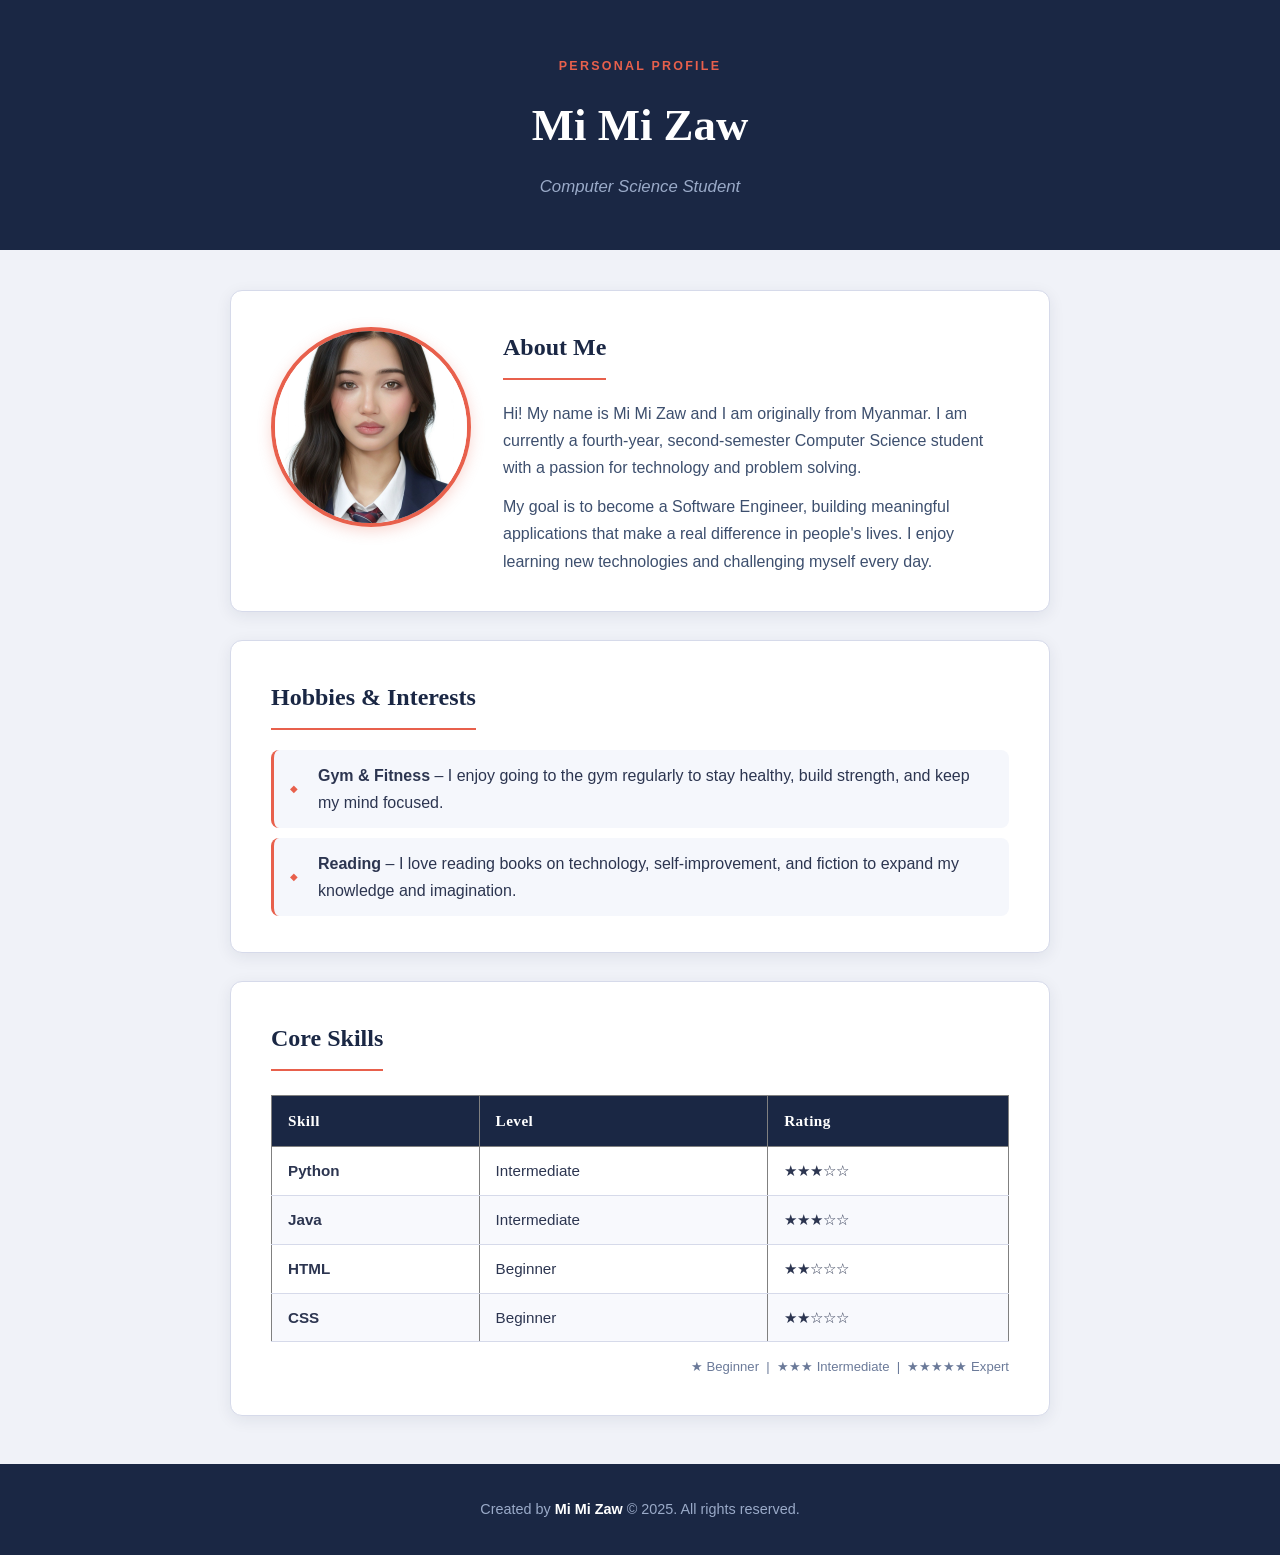
<file: index.html>
<!DOCTYPE html>
<html lang="en">
<head>
    <meta charset="UTF-8">
    <meta name="viewport" content="width=device-width, initial-scale=1.0">
    <title>My Profile – Mi Mi Zaw</title>
    <link rel="stylesheet" href="public/css/style.css">
</head>
<body>

    <header>
        <div class="header-inner">
            <p class="header-eyebrow">Personal Profile</p>
            <h1>Mi Mi Zaw</h1>
            <p class="header-tagline">Computer Science Student</p>
        </div>
    </header>

    <main class="content">

        <section class="biography card">
            <div class="bio-image-wrap">
                <img src="public/images/Image (6).jpg"
                     alt="Mi Mi Zaw Profile Photo"
                     width="220" height="220">
            </div>
            <div class="bio-text">
                <h2>About Me</h2>
                <p>
                    Hi! My name is Mi Mi Zaw and I am originally from Myanmar.
                    I am currently a fourth-year, second-semester Computer Science student
                    with a passion for technology and problem solving.
                </p>
                <p>
                    My goal is to become a Software Engineer, building meaningful
                    applications that make a real difference in people's lives.
                    I enjoy learning new technologies and challenging myself every day.
                </p>
            </div>
        </section>

        <section class="hobbies card">
            <h2>Hobbies &amp; Interests</h2>
            <ul>
                <li>
                    <strong>Gym &amp; Fitness</strong> – I enjoy going to the gym
                    regularly to stay healthy, build strength, and keep my mind focused.
                </li>
                <li>
                    <strong>Reading</strong> – I love reading books on technology,
                    self-improvement, and fiction to expand my knowledge and imagination.
                </li>
            </ul>
        </section>

        <section class="skills card">
            <h2>Core Skills</h2>
            <table border="1" cellpadding="10" cellspacing="0" width="100%">
                <thead>
                    <tr>
                        <th>Skill</th>
                        <th>Level</th>
                        <th>Rating</th>
                    </tr>
                </thead>
                <tbody>
                    <tr>
                        <td>Python</td>
                        <td>Intermediate</td>
                        <td>&#9733;&#9733;&#9733;&#9734;&#9734;</td>
                    </tr>
                    <tr class="alt-row">
                        <td>Java</td>
                        <td>Intermediate</td>
                        <td>&#9733;&#9733;&#9733;&#9734;&#9734;</td>
                    </tr>
                    <tr>
                        <td>HTML</td>
                        <td>Beginner</td>
                        <td>&#9733;&#9733;&#9734;&#9734;&#9734;</td>
                    </tr>
                    <tr class="alt-row">
                        <td>CSS</td>
                        <td>Beginner</td>
                        <td>&#9733;&#9733;&#9734;&#9734;&#9734;</td>
                    </tr>
                </tbody>
            </table>
            <p class="table-legend">&#9733; Beginner &nbsp;|&nbsp; &#9733;&#9733;&#9733; Intermediate &nbsp;|&nbsp; &#9733;&#9733;&#9733;&#9733;&#9733; Expert</p>
        </section>

    </main>

    <footer>
        <p>Created by <strong>Mi Mi Zaw</strong> &copy; 2025. All rights reserved.</p>
    </footer>

</body>
</html>
</file>
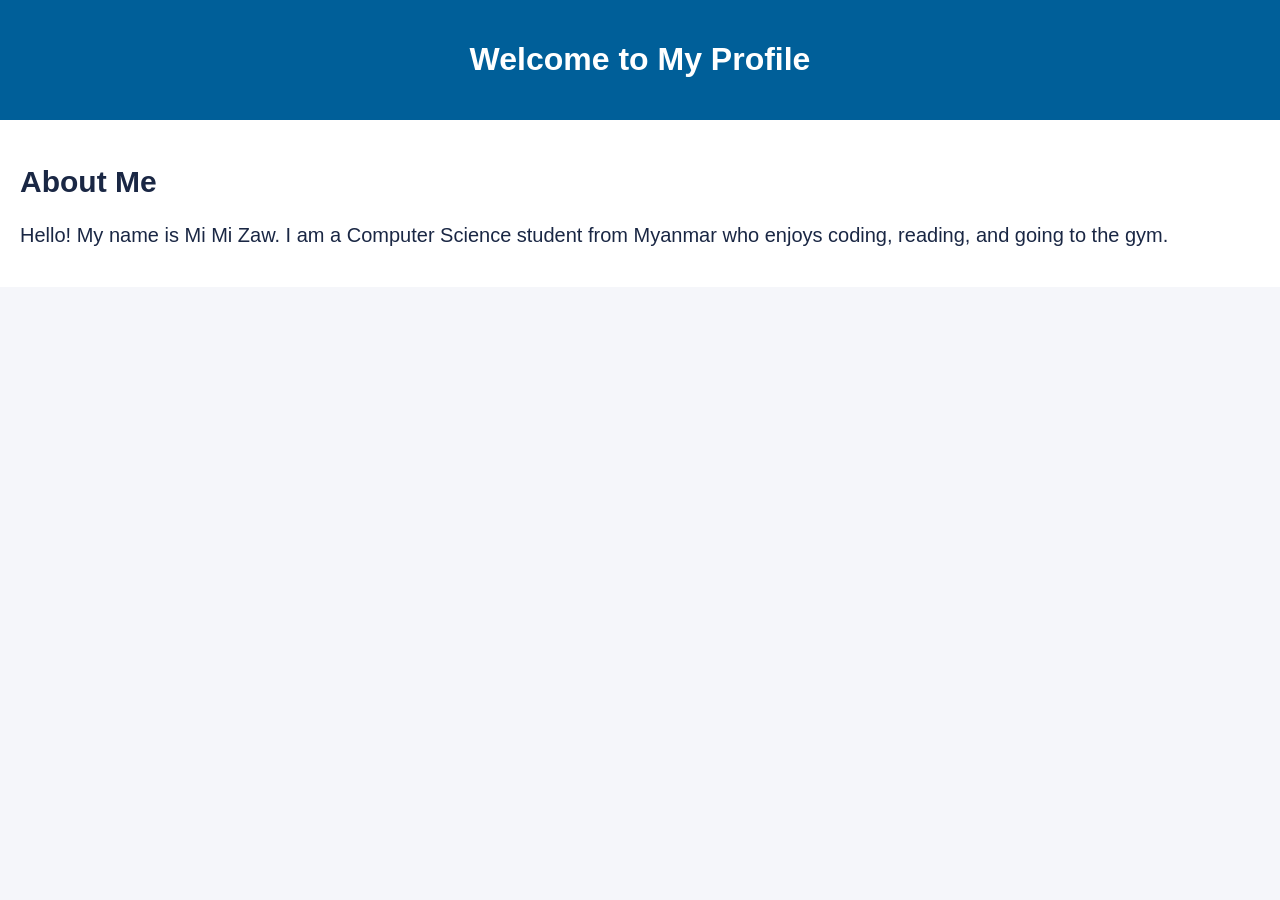
<file: profile_2.html>
<!DOCTYPE html>
<html lang="en">
<head>
  <meta charset="UTF-8">
  <meta name="viewport" content="width=device-width, initial-scale=1.0">
  <link rel="stylesheet" href="public/css/profile.css">
  <title>My Profile - Mi Mi Zaw</title>
</head>
<body>

  <header>
    <h1>Welcome to My Profile</h1>
  </header>

  <section class="about">
    <h2>About Me</h2>
    <p>Hello! My name is Mi Mi Zaw. I am a Computer Science student
       from Myanmar who enjoys coding, reading, and going to the gym.</p>
  </section>

</body>
</html>
</file>
<file: public/css/style.css>
/* ============================================================
   PERSONAL PROFILE PAGE — style.css
   ============================================================ */

/* ---- RESET & BASE ---- */
*, *::before, *::after {
    box-sizing: border-box;
    margin: 0;
    padding: 0;
}

body {
    font-family: -apple-system, BlinkMacSystemFont, "Segoe UI", Roboto,
                 Helvetica, Arial, sans-serif;
    font-size: 16px;
    line-height: 1.7;
    background-color: #f0f2f8;
    color: #2c3550;
}

/* ---- HEADER ---- */
header {
    background-color: #1a2744;
    color: #ffffff;
    padding: 56px 24px 48px;
    text-align: center;
}

.header-eyebrow {
    font-size: 0.78rem;
    letter-spacing: 0.18em;
    text-transform: uppercase;
    color: #e8604c;
    margin-bottom: 10px;
    font-weight: 600;
}

header h1 {
    font-family: Georgia, "Times New Roman", serif;
    font-size: 2.8rem;
    font-weight: 700;
    color: #ffffff;
    margin-bottom: 10px;
}

.header-tagline {
    font-size: 1.05rem;
    color: #9aaac8;
    font-style: italic;
}

/* ---- MAIN CONTENT CONTAINER ---- */
.content {
    max-width: 860px;
    margin: 40px auto 48px;
    padding: 0 20px;
    display: flex;
    flex-direction: column;
    gap: 28px;
}

/* ---- CARD SHARED STYLES ---- */
.card {
    background-color: #ffffff;
    border-radius: 12px;
    padding: 36px 40px;
    box-shadow: 0 4px 16px rgba(26, 39, 68, 0.08);
    border: 1px solid #d6daea;
    transition: box-shadow 0.25s ease, transform 0.25s ease;
}

.card:hover {
    box-shadow: 0 8px 28px rgba(26, 39, 68, 0.14);
    transform: translateY(-2px);
}

/* ---- SECTION HEADINGS ---- */
.card h2 {
    font-family: Georgia, "Times New Roman", serif;
    font-size: 1.5rem;
    color: #1a2744;
    margin-bottom: 20px;
    padding-bottom: 10px;
    border-bottom: 2px solid #e8604c;
    display: inline-block;
}

/* ---- BIOGRAPHY SECTION ---- */
.biography {
    display: flex;
    gap: 32px;
    align-items: flex-start;
}

.bio-image-wrap {
    flex-shrink: 0;
}

.bio-image-wrap img {
    width: 200px;
    height: 200px;
    object-fit: cover;
    border-radius: 50%;
    border: 4px solid #e8604c;
    box-shadow: 0 4px 14px rgba(232, 96, 76, 0.25);
    display: block;
}

.bio-text h2 {
    margin-top: 0;
}

.bio-text p {
    color: #3d4f6e;
    margin-bottom: 12px;
}

.bio-text p:last-child {
    margin-bottom: 0;
}

/* ---- HOBBIES SECTION ---- */
.hobbies ul {
    list-style: none;
    padding: 0;
    margin: 0;
    display: flex;
    flex-direction: column;
    gap: 10px;
}

.hobbies ul li {
    padding: 12px 16px 12px 44px;
    background-color: #f5f7fc;
    border-radius: 8px;
    border-left: 3px solid #e8604c;
    color: #2c3550;
    position: relative;
}

.hobbies ul li::before {
    content: "◆";
    color: #e8604c;
    font-size: 0.6rem;
    position: absolute;
    left: 16px;
    top: 50%;
    transform: translateY(-50%);
}

/* ---- SKILLS TABLE ---- */
.skills table {
    width: 100%;
    border-collapse: collapse;
    font-size: 0.95rem;
    margin-top: 4px;
}

.skills table thead tr {
    background-color: #1a2744;
    color: #ffffff;
}

.skills table thead th {
    padding: 12px 16px;
    text-align: left;
    font-family: Georgia, serif;
    font-weight: 600;
    letter-spacing: 0.03em;
}

.skills table tbody tr {
    border-bottom: 1px solid #d6daea;
    transition: background-color 0.15s ease;
}

.skills table tbody tr:hover {
    background-color: #eef1fb;
}

.skills table tbody tr.alt-row {
    background-color: #f8f9fd;
}

.skills table tbody tr.alt-row:hover {
    background-color: #eef1fb;
}

.skills table tbody td {
    padding: 11px 16px;
    color: #2c3550;
    vertical-align: middle;
}

.skills table tbody td:first-child {
    font-weight: 600;
}

/* Star ratings */
.stars {
    color: #e8604c;
    font-size: 1.1rem;
    letter-spacing: 2px;
}

/* Legend below the table */
.table-legend {
    margin-top: 14px;
    font-size: 0.82rem;
    color: #6b7a99;
    text-align: right;
}

/* ---- FOOTER ---- */
footer {
    background-color: #1a2744;
    color: #9aaac8;
    text-align: center;
    padding: 32px 24px;
    font-size: 0.9rem;
    line-height: 1.9;
}

footer strong {
    color: #ffffff;
}

/* ---- RESPONSIVE ---- */
@media (max-width: 620px) {
    header h1 {
        font-size: 2rem;
    }

    .content {
        margin: 24px auto 32px;
        gap: 20px;
    }

    .card {
        padding: 24px 20px;
    }

    .biography {
        flex-direction: column;
        align-items: center;
        text-align: center;
    }

    .bio-image-wrap img {
        width: 160px;
        height: 160px;
    }

    .card h2 {
        font-size: 1.25rem;
    }

    .skills table {
        font-size: 0.85rem;
    }

    .skills table thead th,
    .skills table tbody td {
        padding: 8px 10px;
    }
}
</file>
<file: public/css/profile.css>
/* Body - base styles */
body {
  margin: 0;
  font-family: Arial, Helvetica, sans-serif;
  background-color: #f5f6fa;
  color: #333;
}

/* Header */
header {
  background-color: #005f99;
  color: white;
  text-align: center;
  padding: 20px;
}

/* About section */
section {
  background-color: #ffffff;
  color: #1a2744;
  font-size: 1.25em;
  padding: 20px;
}
</file>
